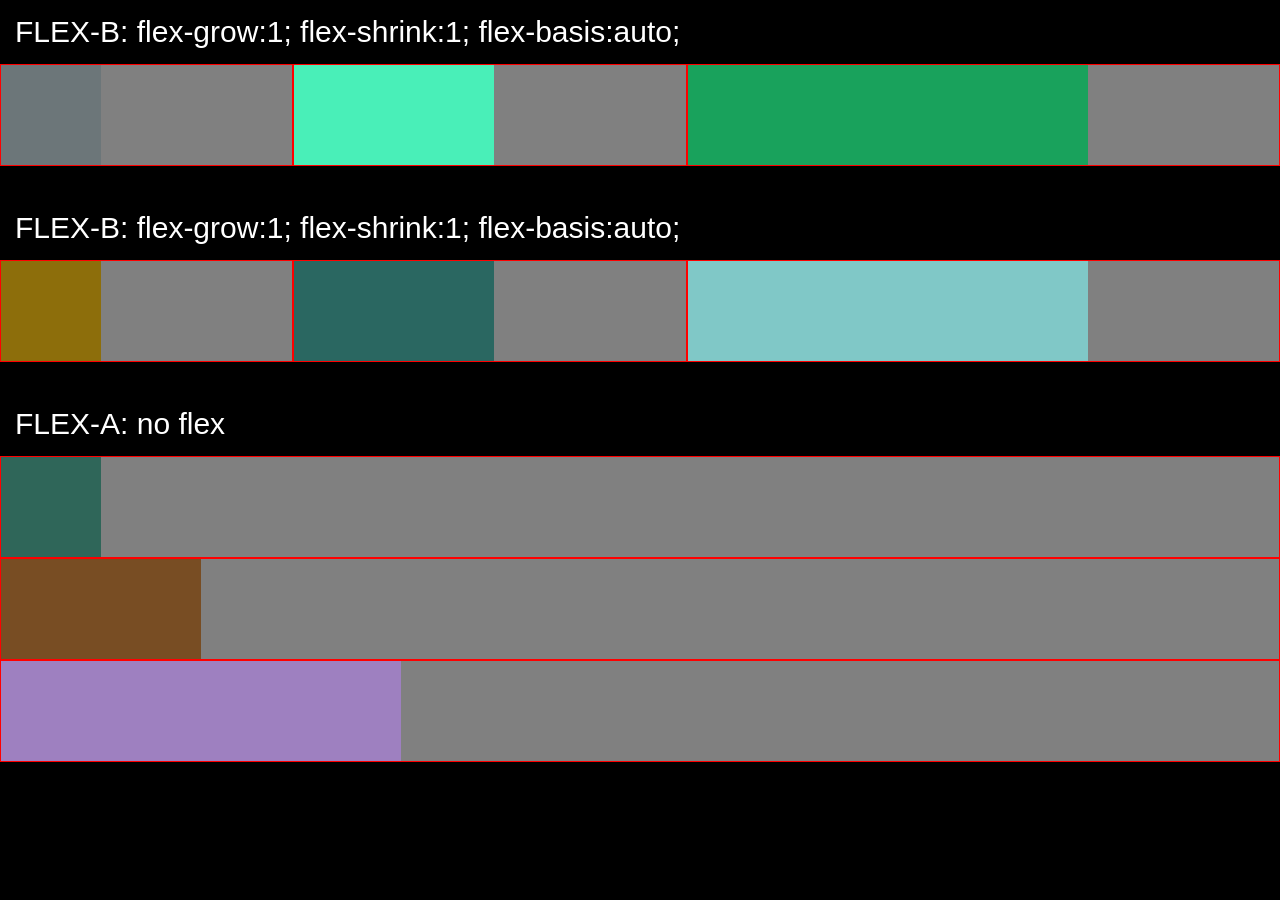
<file: html/app/index.html>
<html>

<style>
  body { margin:0; width:100%; height:100%; }
  .msg { color:white; font-family:arial; font-size:30px; padding:15px;}
</style>

<body>
<!-------------------------------------------------->

<style>
  div { box-sizing: border-box; }
  .app-container { height:100%; background:black; }

  .container:nth-child(1) { margin-top:30px;}
  .container { margin-bottom:30px; background:gray; }

  .flex-a.container {}
  .flex-b.container { display:flex; flex-direction:row; flex-grow:1; flex-shrink:1; flex-basis:auto; height:auto; }

  .item-container { display:flex; flex-direction:row; flex-grow:1; flex-shrink:1; flex-basis:auto; height:auto; border:1px solid red; }


</style>

<div class="app-container">

  <div class="msg">FLEX-B: flex-grow:1; flex-shrink:1; flex-basis:auto;</div>
  <div class="flex-b container">
    <div class="item-container"><div class="item" style="width:100px;height:100px;"></div></div>
    <div class="item-container"><div class="item" style="width:200px;height:100px;"></div></div>
    <div class="item-container"><div class="item" style="width:400px;height:100px;"></div></div>
  </div>


  <div class="msg">FLEX-B: flex-grow:1; flex-shrink:1; flex-basis:auto;</div>
  <div class="flex-b container">
    <div class="item-container"><div class="item" style="width:100px;height:100px;"></div></div>
    <div class="item-container"><div class="item" style="width:200px;height:100px;"></div></div>
    <div class="item-container"><div class="item" style="width:400px;height:100px;"></div></div>
  </div>

  <div class="msg">FLEX-A: no flex </div>
  <div class="flex-a container">
    <div class="item-container"><div class="item" style="width:100px;height:100px;"></div></div>
    <div class="item-container"><div class="item" style="width:200px;height:100px;"></div></div>
    <div class="item-container"><div class="item" style="width:400px;height:100px;"></div></div>
  </div>

</div>

<!-------------------------------------------------->
</body>

<script>
  const items = document.querySelectorAll('.item');
  for(let item of items){
    var r = Math.floor(255 * Math.random());
    var g = Math.floor(255 * Math.random());
    var b = Math.floor(255 * Math.random());
    item.style.background = `rgb(${r},${g},${b})`
  }
</script>

</html>
</file>
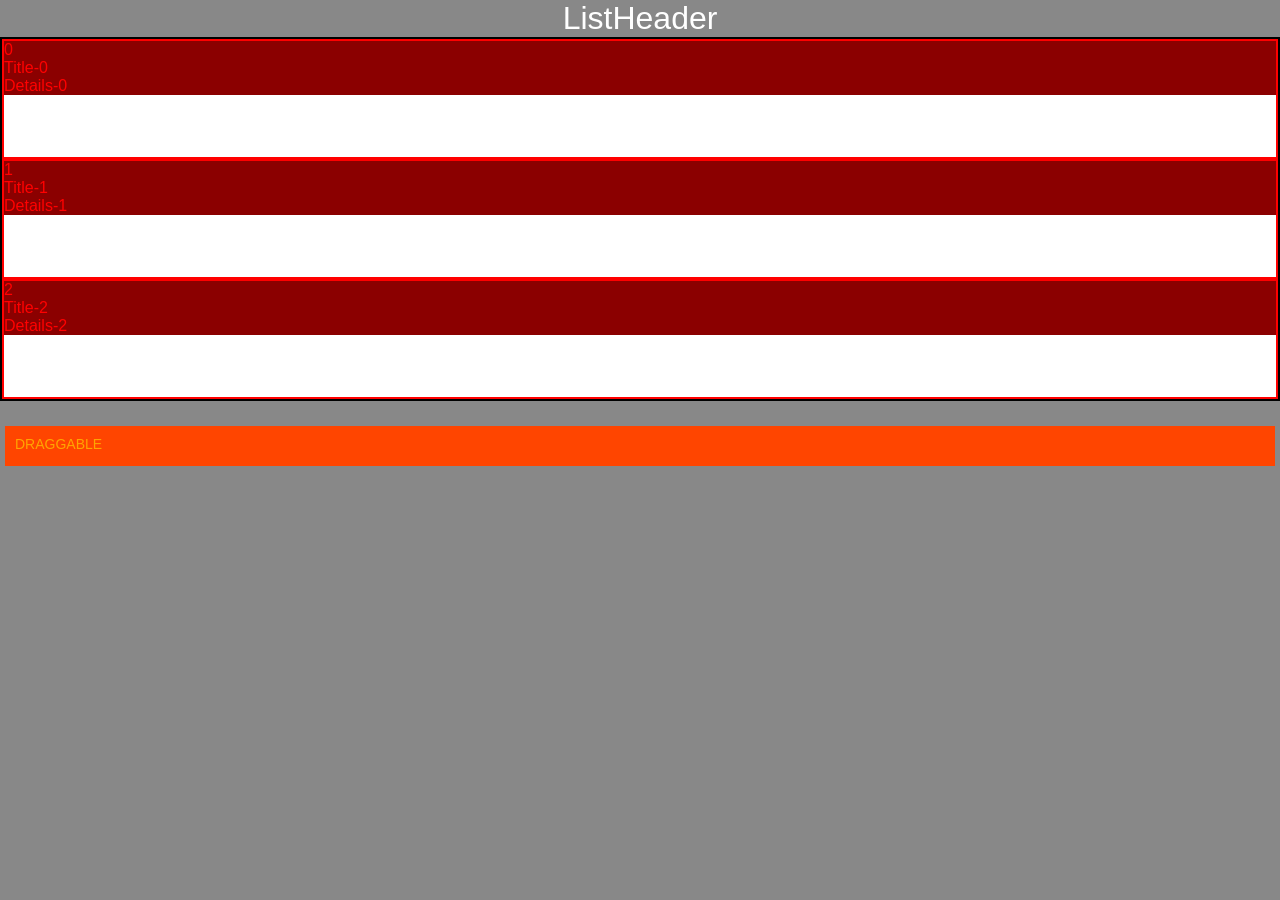
<file: html/draggableContainersFromJson/index.html>
<html id="k" class="k"><body>
<!--###########################################-->
<div c-appcontainer>
<!----------------------------------------------->

<style>
  body { margin:0; width:100%; height:100%; background:#888;  color:white; font-family:arial; font-size:16px; }
  .msg.title { display:block; padding-top:10px; font-weight: 600; font-size:22px; text-indent: 15px; }
  .msg.details { text-indent: 30px; }
  
  div { box-sizing: border-box; }

  [s-red], .k [ss-red] *
    { background-color:darkred; color:red; }
  [s-green], .k [ss-green] *
    { background-color:darkgreen; color:lime; }
  [s-blue], .k [ss-blue] *
    { background-color:darkblue; color:blue; }
  [s-borderLoud], .k [ss-borderLoud] *
    { border:4px solid red; }
  [s-orange]
    { background:orangered; color:orange; }

  [s-block] { display:flex; align-items:center; justify-content:center; max-width:100%; height:40px; padding:10px; margin:5px; }

  [c-appcontainer] { display:block; position:absolute; width:100%; height:100%; }
  [c-listheader] { display:flex; flex-direction:column; align-items:center; font-size:32px; }
  [c-listcontent] { display:flex; flex-direction:column; flex-grow:1; flex-shrink:1; flex-basis:auto; height:auto; border:2px solid black; }
  [c-item] { display:block; height:120px; width:100%; background-color:white; color:black; border:2px solid red;}
  [c-draggable] { display:block; height:40px; max-width:100%; font-size:14px; }
  [c-spacer] { height:20px; }

</style>

<!----------------------------------------------->

<div c-listheader="1">ListHeader</div>
<div c-listcontent="1"></div>

<div c-spacer></div>

<div c-draggable s-block s-orange id="drag1" draggable="true" ondragstart="drag(event)">DRAGGABLE</div>

<!----------------------------------------------->
</div>
<!--###########################################-->
</body>
<!--**********************************************-->
<script>

const items = document.querySelectorAll('[c-item]');
for(let item of items){
  var r = Math.floor(255 * Math.random());
  var g = Math.floor(255 * Math.random());
  var b = Math.floor(255 * Math.random());
  //item.style.background = `rgb(${r},${g},${b})`
}

function allowDrop(ev) {
  ev.preventDefault();
}

function drag(ev) {
  ev.dataTransfer.setData("text", ev.target.id);
}

function drop(ev) {
  ev.preventDefault();
  var data = ev.dataTransfer.getData("text");
  ev.target.appendChild(document.getElementById(data));
}

(function importItems(targetSelector, items) {
  const targetElement = document.querySelector(targetSelector);

  const addItem = (targetElement, htmlString) => {
    targetElement.insertAdjacentHTML('beforeend', htmlString);
  }

  items.map((item, index, list)=>{
    console.log(item);
    addItem(targetElement, `<div c-draggablecontainer  ondrop="drop(event)" ondragover="allowDrop(event)"><div><div c-item="${index}" ss-red><div class="id">${item.id}</div><div class="title">${item.title}</div><div class="details">${item.details}</div></div></div></div>`);
  });

})('[c-listcontent="1"]', [
  {id:0, title:'Title-0', details:'Details-0'},
  {id:1, title:'Title-1', details:'Details-1'},
  {id:2, title:'Title-2', details:'Details-2'},
]);
//  <div c-item="1" ss-red ondrop="drop(event)" ondragover="allowDrop(event)"></div>

</script>
<!--**********************************************-->
</html>
</file>
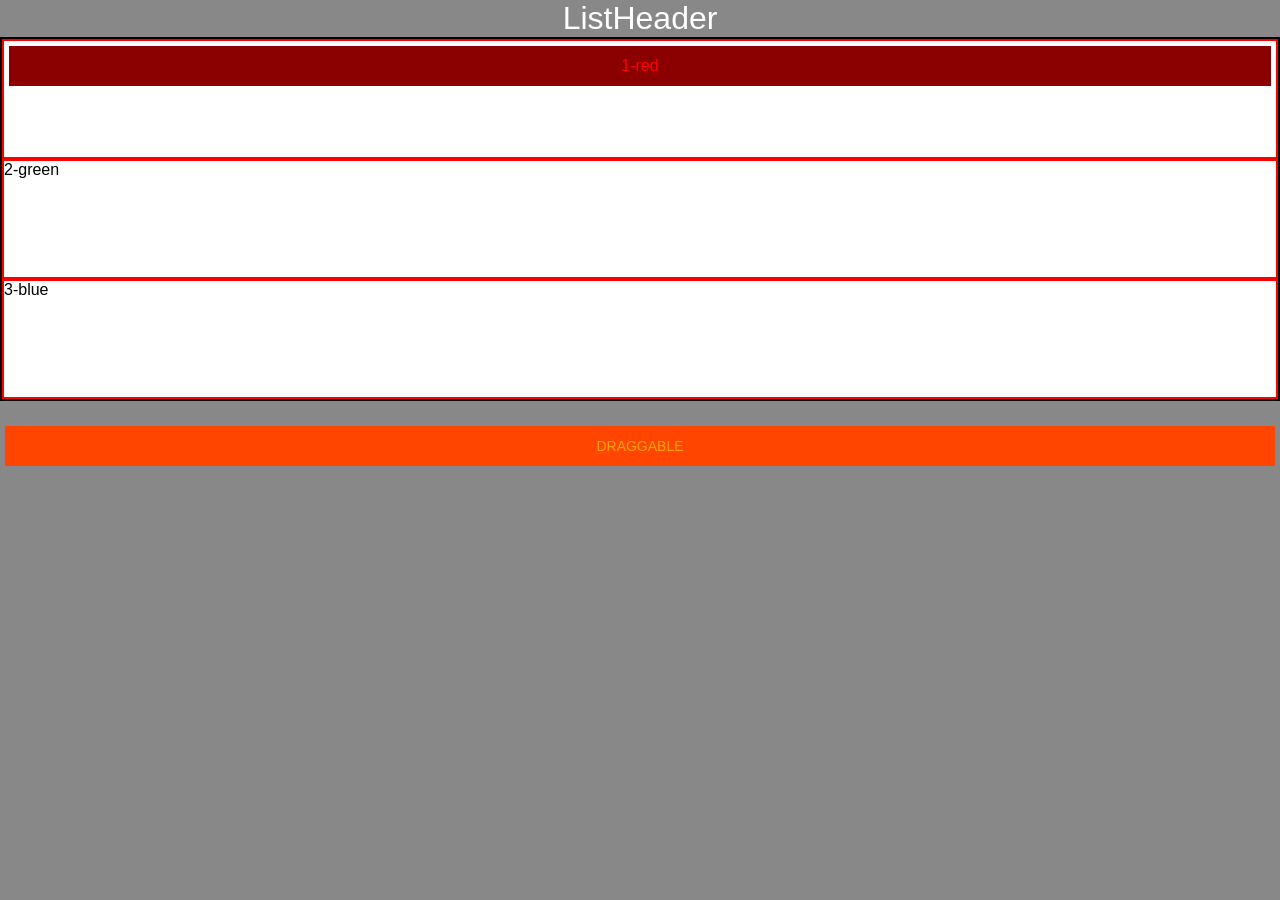
<file: html/draggableItem/index.html>
<html id="k" class="k"><body>
<!--###########################################-->
<div c-app-container>
<!----------------------------------------------->

<style>
  body { margin:0; width:100%; height:100%; background:#888;  color:white; font-family:arial; font-size:16px; }
  .msg.title { display:block; padding-top:10px; font-weight: 600; font-size:22px; text-indent: 15px; }
  .msg.details { text-indent: 30px; }
  
  div { box-sizing: border-box; }
  [c-app-container] { display:block; position:absolute; width:100%; height:100%; }

  [c-listheader] { display:flex; flex-direction:column; align-items:center; font-size:32px; }
  [c-listcontent] { display:flex; flex-direction:column; flex-grow:1; flex-shrink:1; flex-basis:auto; height:auto; border:2px solid black; }
  [c-item] { display:block; height:120px; width:100%; background-color:white; color:black; border:2px solid red;}

  [c-draggable] { display:block; height:40px; max-width:100%; font-size:14px; }

  [s-red], .k [ss-red] *
    { background-color:darkred; color:red; }
  [s-green], .k [ss-green] *
    { background-color:darkgreen; color:lime; }
  [s-blue], .k [ss-blue] *
    { background-color:darkblue; color:blue; }
  [s-borderLoud], .k [ss-borderLoud] *
    { border:4px solid red; }
  [s-orange]
    { background:orangered; color:orange; }

  [s-block] { display:flex; align-items:center; justify-content:center; max-width:100%; height:40px; padding:10px; margin:5px; }
  [s-spacer] { height:20px; }

  [c-draggable] {}

</style>

<!----------------------------------------------->

<div c-listheader="1">ListHeader</div>
<div c-listcontent="1">
  <div c-item="1" ss-red ondrop="drop(event)" ondragover="allowDrop(event)"><div s-block>1-red</div></div>
  <div c-item="2" ss-green ss-borderLoud ondrop="drop(event)" ondragover="allowDrop(event)">2-green</div>
  <div c-item="3" ss-blue ondrop="drop(event)" ondragover="allowDrop(event)">3-blue</div>
</div>

<div s-spacer></div>

<div c-draggable s-block s-orange id="drag1" draggable="true" ondragstart="drag(event)">DRAGGABLE</div>

<!----------------------------------------------->
</div>
<!--###########################################-->
</body>
<!--**********************************************-->
<script>

const items = document.querySelectorAll('[c-item]');
for(let item of items){
  var r = Math.floor(255 * Math.random());
  var g = Math.floor(255 * Math.random());
  var b = Math.floor(255 * Math.random());
  //item.style.background = `rgb(${r},${g},${b})`
}

function allowDrop(ev) {
  ev.preventDefault();
}

function drag(ev) {
  ev.dataTransfer.setData("text", ev.target.id);
}

function drop(ev) {
  ev.preventDefault();
  var data = ev.dataTransfer.getData("text");
  ev.target.appendChild(document.getElementById(data));
}

</script>
<!--**********************************************-->
</html>
</file>
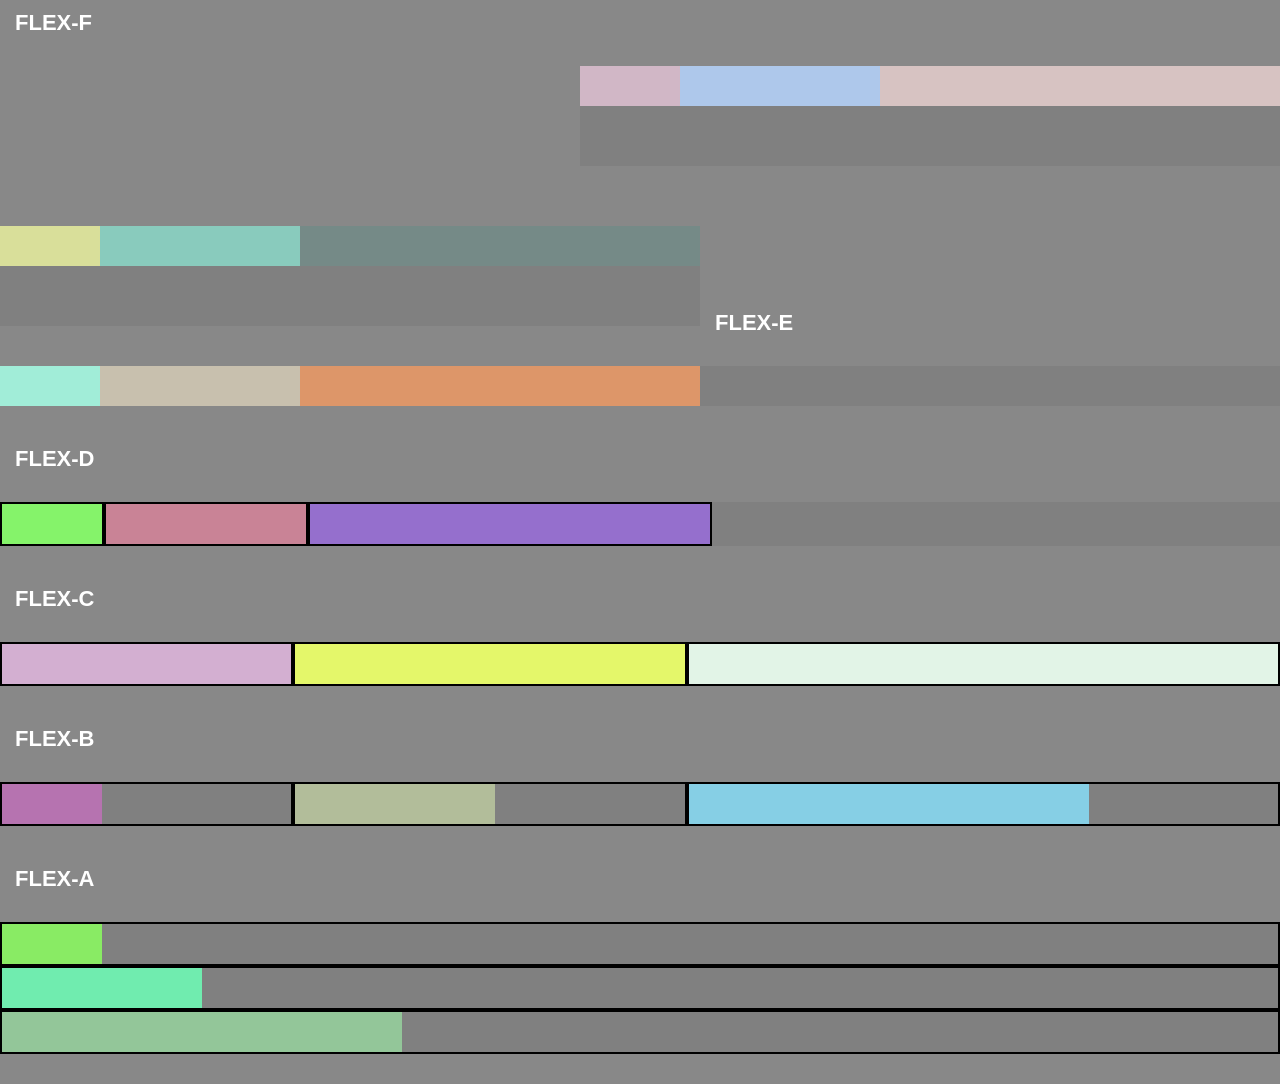
<file: html/flexbox/index.html>
<html><body>

<!--###########################################-->
<style>
  pre { border-top:2px solid black; font-size:14px; }
  body { margin:0; width:100%; height:100%; background:#888;  color:white; font-family:arial; font-size:16px; }
  .msg.title { display:block; padding-top:10px; font-weight: 600; font-size:22px; text-indent: 15px; }
  .msg.details { text-indent: 30px; }
  
  div { box-sizing: border-box; }
  .app-container { display:block; position:absolute; width:100%;}

  .item1 { min-width:100px; }
  .item2 { min-width:200px; }
  .item3 { min-width:400px; }

  .container { margin-top:30px; margin-bottom:30px; background:gray;}

  .item-container { display:flex; flex-direction:row; flex-grow:1; flex-shrink:1; flex-basis:auto; height:auto; border:2px solid black; }
  .item { height:40px; }
  
</style>


<!--###########################################-->
<div class="app-container">
<!----------------------------------------------->
<style>
  .flex-f.container { display:flex; flex-direction:row; flex-grow:1; flex-shrink:1; flex-basis:auto; height:auto; min-height:100px; float:right;}
  .flex-f .item-container { flex-grow:0; margin:0px; }
  .flex-f .item-container { flex-grow:0; margin:0px; }
</style>

<div style="min-height:300px; display:block">
  <div class="msg title" style="display:block;">FLEX-F</div>

  <div style="display:block;">
    <div class="flex-f container">
      <div class="item item1"></div>
      <div class="item item2"></div>
      <div class="item item3"></div>
    </div>
  </div>

  <div style="display:block;">
    <div class="flex-f container" style="float:left">
      <div class="item item1"></div>
      <div class="item item2"></div>
      <div class="item item3"></div>
    </div>
  </div>

</div>


<!----------------------------------------------->
<style>
  .flex-e.container { display:flex; flex-direction:row; flex-grow:1; flex-shrink:1; flex-basis:auto; height:auto; }
  .flex-e .item-container { flex-grow:0; }
</style>

<div class="msg title">FLEX-E</div>

<div class="flex-e container">
  <div class="item item1"></div>
  <div class="item item2"></div>
  <div class="item item3"></div>
</div>

<!----------------------------------------------->
<style>
  .flex-d.container { display:flex; flex-direction:row; flex-grow:1; flex-shrink:1; flex-basis:auto; height:auto; }
  .flex-d .item-container { flex-grow:0; }
</style>

<div class="msg title">FLEX-D</div>

<div class="flex-d container">
  <div class="item-container"><div class="item item1"></div></div>
  <div class="item-container"><div class="item item2"></div></div>
  <div class="item-container"><div class="item item3"></div></div>
</div>

<!----------------------------------------------->
<style>
  .flex-c.container { display:flex; flex-direction:row; flex-grow:1; flex-shrink:1; flex-basis:auto; height:auto; }
  .flex-c .item { width:100%; }
</style>


<div class="msg title">FLEX-C</div>
<div class="flex-c container">
  <div class="item-container"><div class="item item1"></div></div>
  <div class="item-container"><div class="item item2"></div></div>
  <div class="item-container"><div class="item item3"></div></div>
</div>

<!----------------------------------------------->
<style>
  .flex-b.container { display:flex; flex-direction:row; flex-grow:1; flex-shrink:1; flex-basis:auto; height:auto; }
</style>

<div class="msg title">FLEX-B</div>
<div class="flex-b container">
  <div class="item-container"><div class="item item1"></div></div>
  <div class="item-container"><div class="item item2"></div></div>
  <div class="item-container"><div class="item item3"></div></div>
</div>

<!----------------------------------------------->
<style>
  .flex-a.container {}
</style>

<div class="msg title">FLEX-A</div>

<div class="flex-a container">
  <div class="item-container"><div class="item item1"></div></div>
  <div class="item-container"><div class="item item2"></div></div>
  <div class="item-container"><div class="item item3"></div></div>
</div>

<!-------------------------------------------------->
</div>
</body>

<!--**********************************************-->
<script>
  const items = document.querySelectorAll('.item');
  for(let item of items){
    var r = 100 + Math.floor(150 * Math.random());
    var g = 100 + Math.floor(150 * Math.random());
    var b = 100 + Math.floor(150 * Math.random());
    item.style.background = `rgb(${r},${g},${b})`
  }
</script>

<!--**********************************************-->
</html>
</file>
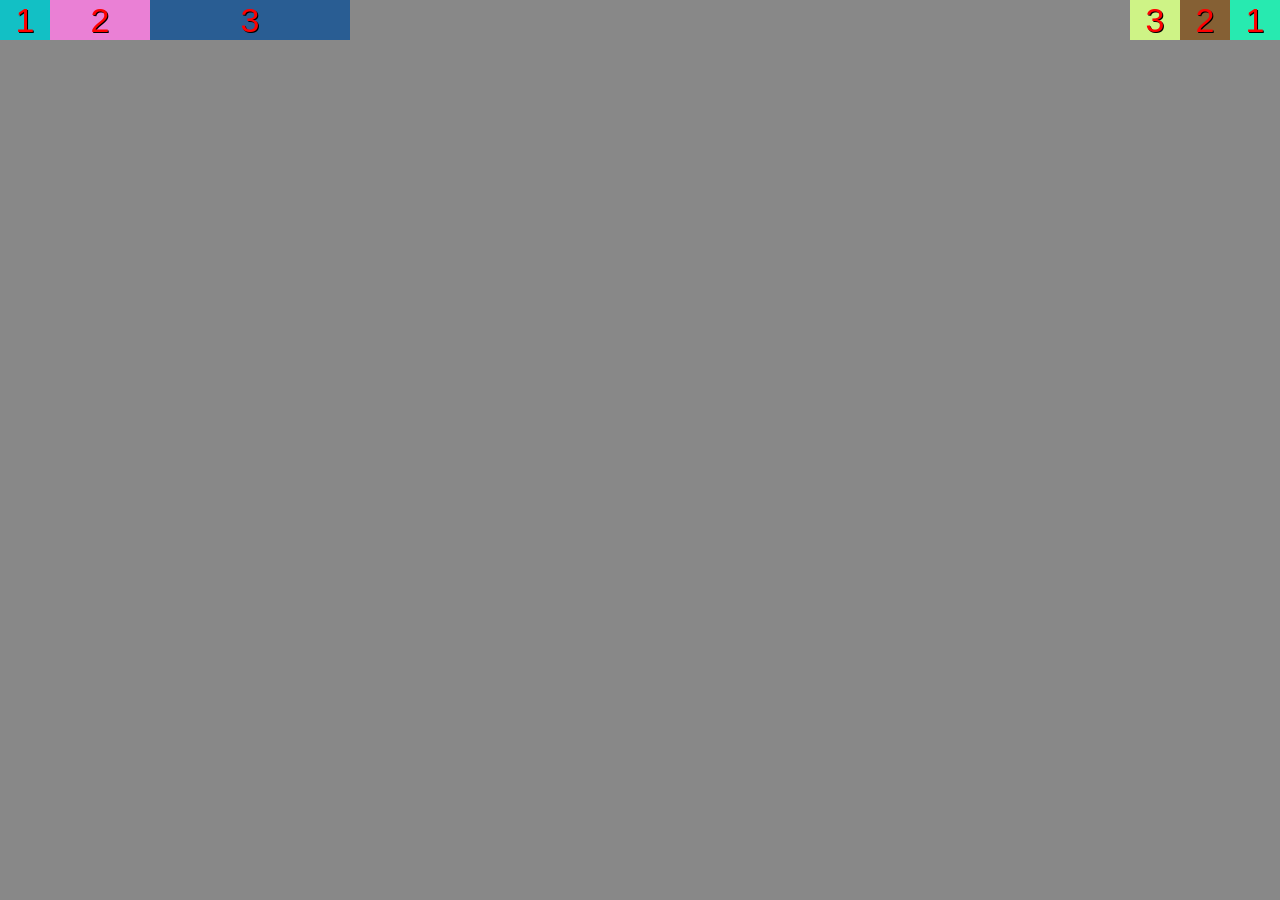
<file: html/flexboxMultiSegmentLeftBlocksRight/index.html>
<html><body>

<!--###########################################-->
<style>
  pre { border-top:2px solid black; font-size:14px; }
  body { margin:0; width:100%; height:100%; background:#888;  color:white; font-family:arial; font-size:16px; }
  .msg.title { display:block; padding-top:10px; font-weight: 600; font-size:22px; text-indent: 15px; }
  .msg.details { text-indent: 30px; }
  
  div { box-sizing: border-box; display:inline-block; }

.app-container { display:block; position:absolute; width:100%;}

  .item1 { min-width:50px; }
  .item2 { min-width:100px; }
  .item3 { min-width:200px; }

  .item.right { min-width:50px; }

  .container { display:flex; flex-direction:row; flex-grow:1; flex-shrink:1; flex-basis:auto; height:auto; max-width:100%; width:auto; background:gray; }

  .item-container { display:flex; flex-direction:row; flex-grow:1; flex-shrink:1; flex-basis:auto; height:auto; border:2px solid black; }
  .item { height:40px; color:red; text-shadow: 1px 1px black; font-size:10px; display:flex; justify-content:center; align-items:center; font-size:34px}
  
</style>

<!--###########################################-->
<div class="app-container">
<!----------------------------------------------->
<style>
  .header { width:100%;}
  .flex-left .item-container { flex-grow:0; }
  .segment.left { float:left; }
  .item.right { float:right; }
</style>

<div class="header">

  <div class="segment left">
    <div class="flex-left container">
      <div class="item item1">1</div>
      <div class="item item2">2</div>
      <div class="item item3">3</div>
    </div>
  </div>

  <div class="item right item1">1</div>
  <div class="item right item2">2</div>
  <div class="item right item3">3</div>

</div>


<!-------------------------------------------------->
</div>
</body>

<!--**********************************************-->
<script>
  const items = document.querySelectorAll('.item');
  for(let item of items){
    var r = Math.floor(255 * Math.random());
    var g = Math.floor(255 * Math.random());
    var b = Math.floor(255 * Math.random());
    item.style.background = `rgb(${r},${g},${b})`
  }
</script>

<!--**********************************************-->
</html>
</file>
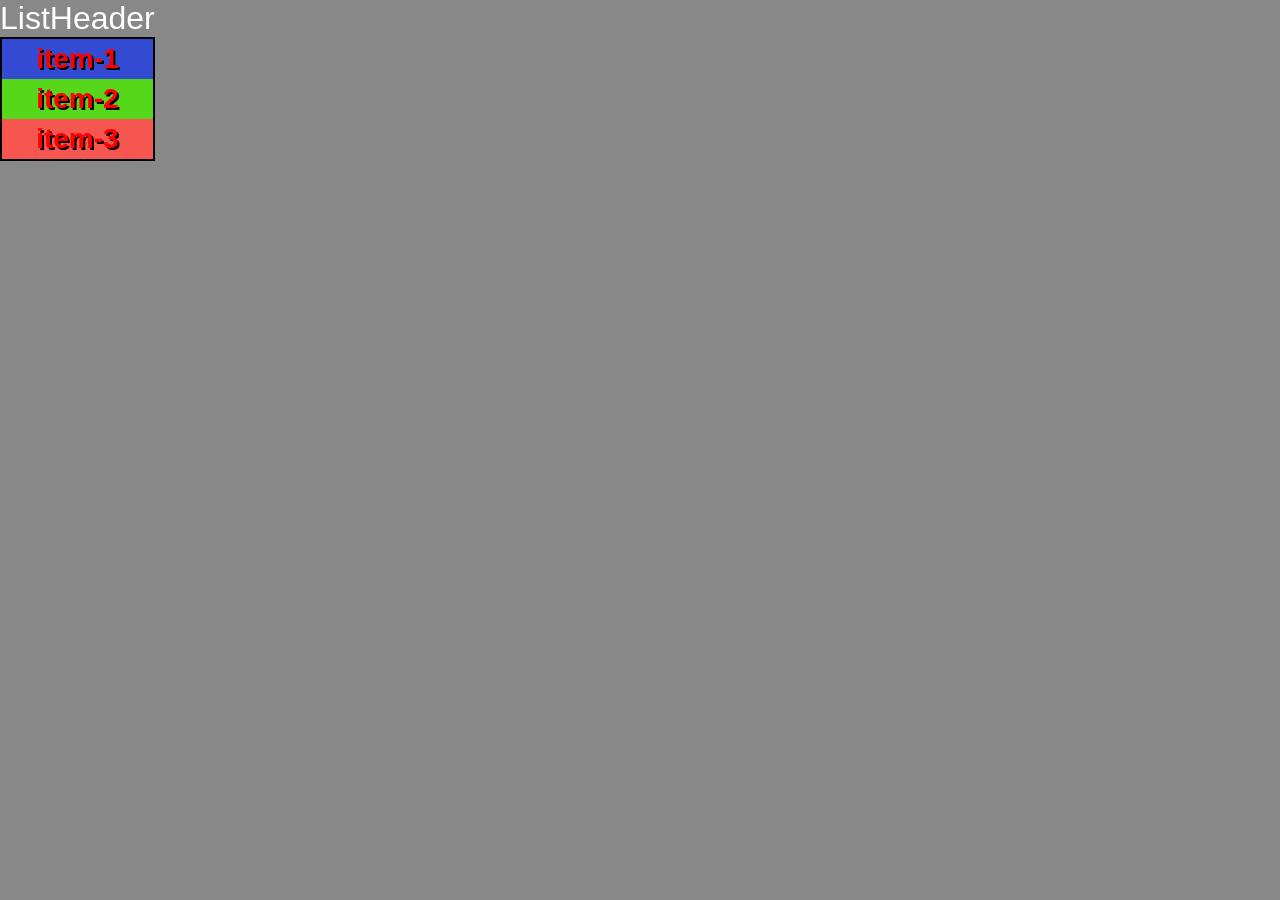
<file: html/list/index.html>
<html><body>

<!--###########################################-->
<style>
  body { margin:0; width:100%; height:100%; background:#888;  color:white; font-family:arial; font-size:16px; }
  .msg.title { display:block; padding-top:10px; font-weight: 600; font-size:22px; text-indent: 15px; }
  .msg.details { text-indent: 30px; }
  
  div { box-sizing: border-box; display:inline-block; }

  .app-container { display:block; position:absolute; width:100%;}

/*  .container { display:flex; flex-direction:row; flex-grow:1; flex-shrink:1; flex-basis:auto; height:auto; max-width:100%; width:auto; background:white; }*/

  [data-listheader] {display:flex; flex-direction:column; align-items:center; font-size:32px;}
  .list { display:flex; flex-direction:column; flex-grow:1; flex-shrink:1; flex-basis:auto; height:auto; border:2px solid black; }
  [data-listcontent] { display:flex; flex-direction:column; flex-grow:1; flex-shrink:1; flex-basis:auto; height:auto; border:2px solid black; }
  
</style>

<!--###########################################-->
<div data-app-container>
<!----------------------------------------------->
<style>
  .app-container { height:100%; }

  [data-item] { 
    display:flex; justify-content:center; align-items:center; color:red; text-shadow: 2px 2px black;
    height:40px; min-width:100px; font-size:28px; font-weight:700; background:white;
  }
</style>

<div data-listheader="1">ListHeader</div>
<div data-listcontent="1">
  <div data-item="1">item-1</div>
  <div data-item="2">item-2</div>
  <div data-item="3">item-3</div>
</div>

<!--**********************************************-->
<script>

const items = document.querySelectorAll('[data-item]');
for(let item of items){
  var r = Math.floor(255 * Math.random());
  var g = Math.floor(255 * Math.random());
  var b = Math.floor(255 * Math.random());
  item.style.background = `rgb(${r},${g},${b})`
}

</script>

<!--**********************************************-->
</html>
</file>
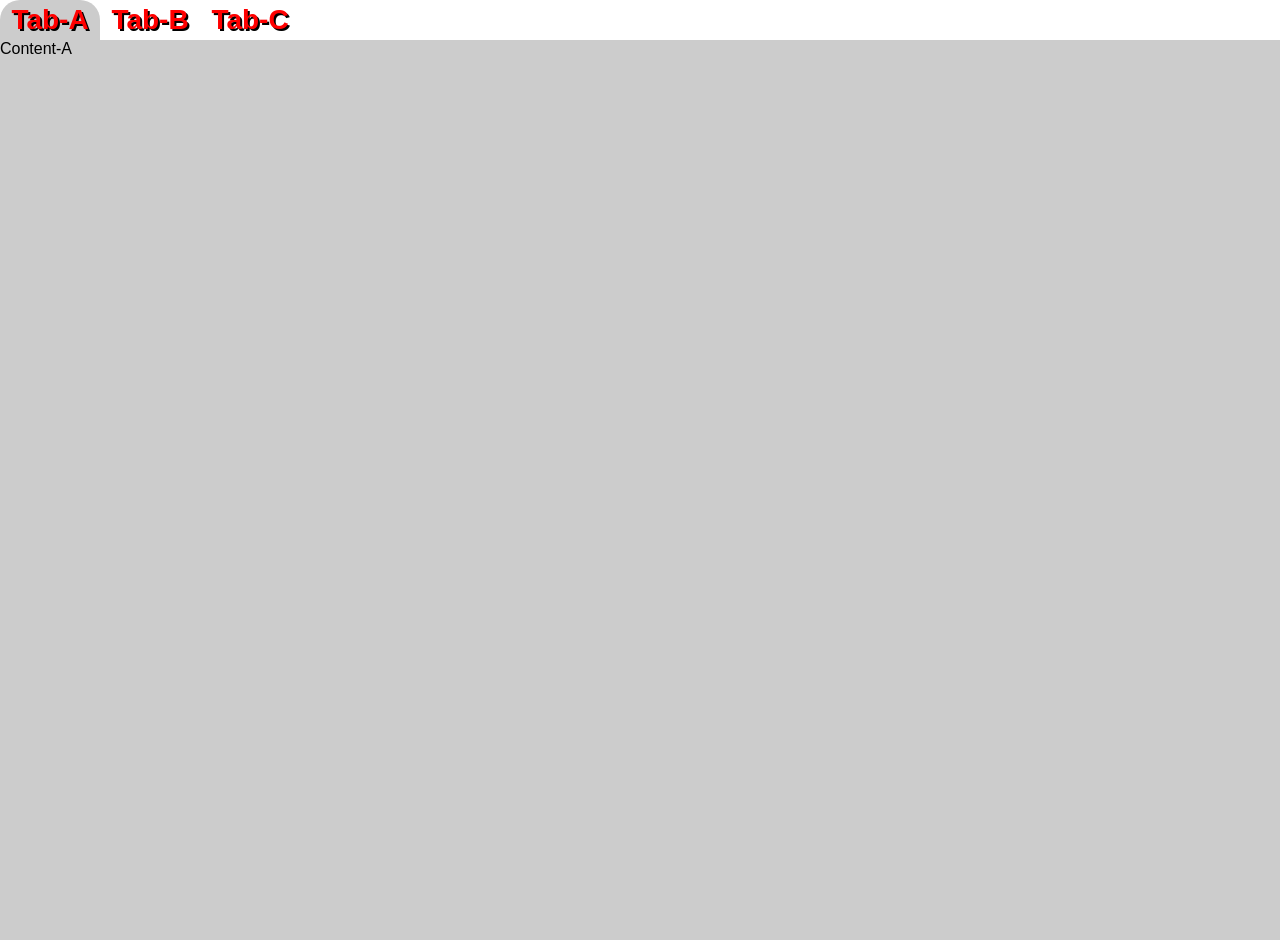
<file: html/tabsNavigation/index.html>
<html><body>

<!--###########################################-->
<style>
  body { margin:0; width:100%; height:100%; background:#888;  color:white; font-family:arial; font-size:16px; }
  .msg.title { display:block; padding-top:10px; font-weight: 600; font-size:22px; text-indent: 15px; }
  .msg.details { text-indent: 30px; }
  
  div { box-sizing: border-box; display:inline-block; }

  .app-container { display:block; position:absolute; width:100%;}

  .container { display:flex; flex-direction:row; flex-grow:1; flex-shrink:1; flex-basis:auto; height:auto; max-width:100%; width:auto; background:white; }

  .item-container { display:flex; flex-direction:row; flex-grow:1; flex-shrink:1; flex-basis:auto; height:auto; border:2px solid black; }
  .item { height:40px; min-width:100px; }
  
</style>

<!--###########################################-->
<div class="app-container">
<!----------------------------------------------->
<style>
  .app-container { height:100%; }
  .header { width:100%; background:white; }
  .item { display:flex; justify-content:center; align-items:center; color:red; text-shadow: 2px 2px black; font-size:28px; font-weight:700; background:white; }
  .item.active { background:#ccc; border-radius: 20px 20px 0 0; }
  .item:hover:not(.active) { background:#eee; border-radius: 20px 20px 0 0; }
  .flex-left .item-container { flex-grow:0; }
  .segment.left { float:left; }

  .contentItem:not(active) { display:none; }
  .contentItem.active { display:flex; }

  .content { background:#ccc; color:black; width:100%; height:100%; }
</style>

<div class="header">

  <div class="segment left">
    <div class="flex-left container">
      <div data-tabid="1" data-tabset="1" class="item item1 active" onclick="app.onTabClick(this)">Tab-A</div>
      <div data-tabid="2" data-tabset="1" class="item item2" onclick="app.onTabClick(this)">Tab-B</div>
      <div data-tabid="3" data-tabset="1" class="item item3" onclick="app.onTabClick(this)">Tab-C</div>
    </div>
  </div>

</div>

<div class="content">
  <div data-contentid="1" data-contentset="1" class="contentItem contentItem1 active" onclick="app.onTabClick(this)">Content-A</div>
  <div data-contentid="2" data-contentset="1" class="contentItem contentItem2" onclick="app.onTabClick(this)">Content-B</div>
  <div data-contentid="3" data-contentset="1" class="contentItem contentItem3" onclick="app.onTabClick(this)">Content-C</div>
</div>


<!-------------------------------------------------->
</div>
</body>

<!--**********************************************-->
<script>

//const items = document.querySelectorAll('.item');
//for(let item of items){
//  var r = Math.floor(255 * Math.random());
//  var g = Math.floor(255 * Math.random());
//  var b = Math.floor(255 * Math.random());
//  item.style.background = `rgb(${r},${g},${b})`
//}

let app = {}
app.onTabClick = (evt) => {
  const tabSet = evt.attributes['data-tabset'].value
  const tabId = evt.attributes['data-tabid'].value

  const tabElement = document.querySelector(`[data-tabid="${tabId}"]`);
  const tabElements = document.querySelectorAll(`[data-tabset="${tabSet}"]`);

  const contentElement = document.querySelector(`[data-contentid="${tabId}"]`);
  const contentElements = document.querySelectorAll(`[data-contentset="${tabSet}"]`);

  

  if (tabElement) {
    for(let tab of tabElements) {
      tab.classList.remove('active');
    }
    tabElement.classList.add('active');

    for(let content of contentElements) {
      content.classList.remove('active');
    }
    contentElement.classList.add('active');

  }
}
window.app = app

</script>

<!--**********************************************-->
</html>
</file>
